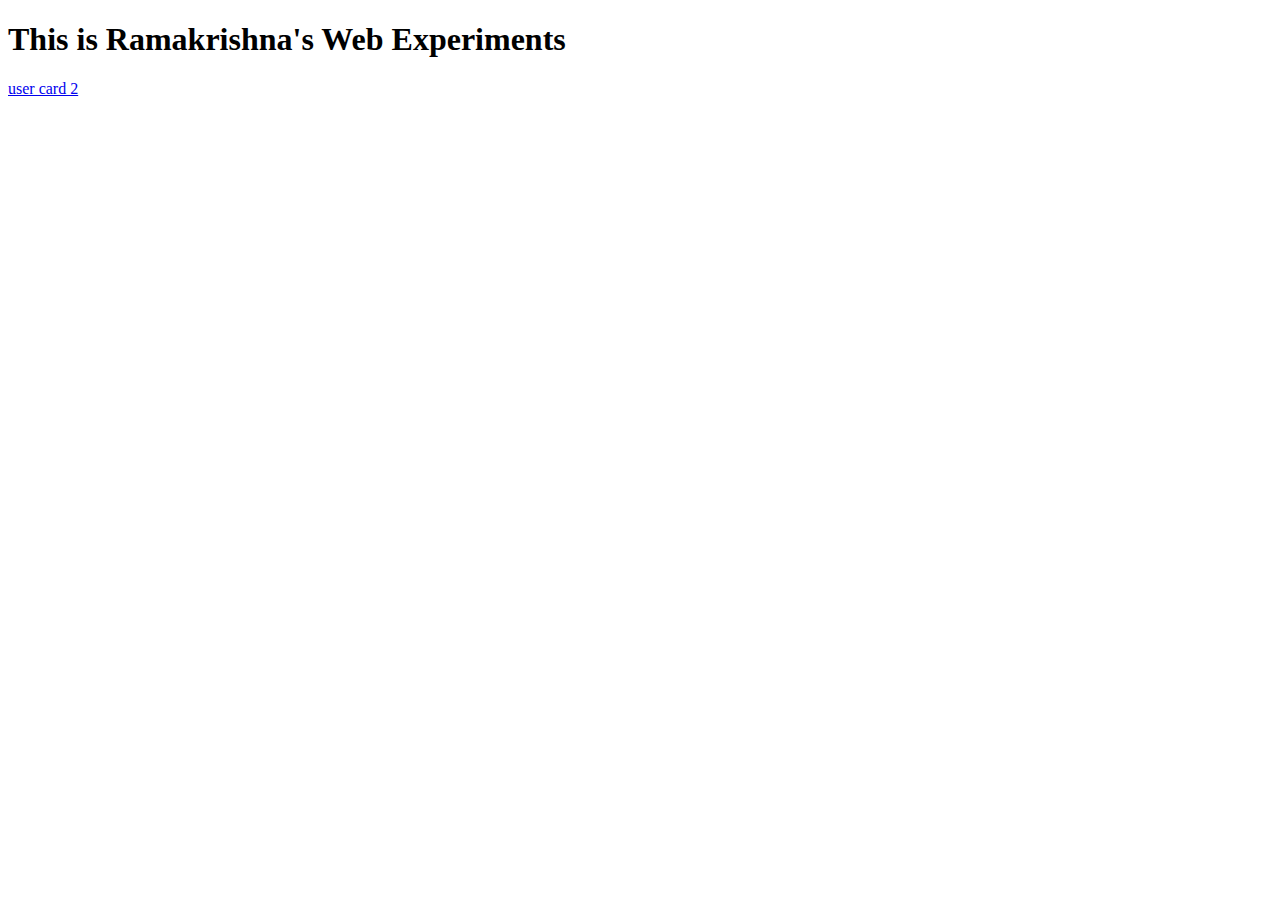
<file: index.html>
<!DOCTYPE html>
<html lang="en" >
<head>
    <meta charset="UTF-8">
    <meta name="viewport" content="width=device-width, initial-scale=1.0">
    <title>Document</title>
</head>
<body>
    <h1>This is Ramakrishna's Web Experiments</h1>
    <a href="user-card-2.html">user card 2</a>
</body>
</html>
</file>
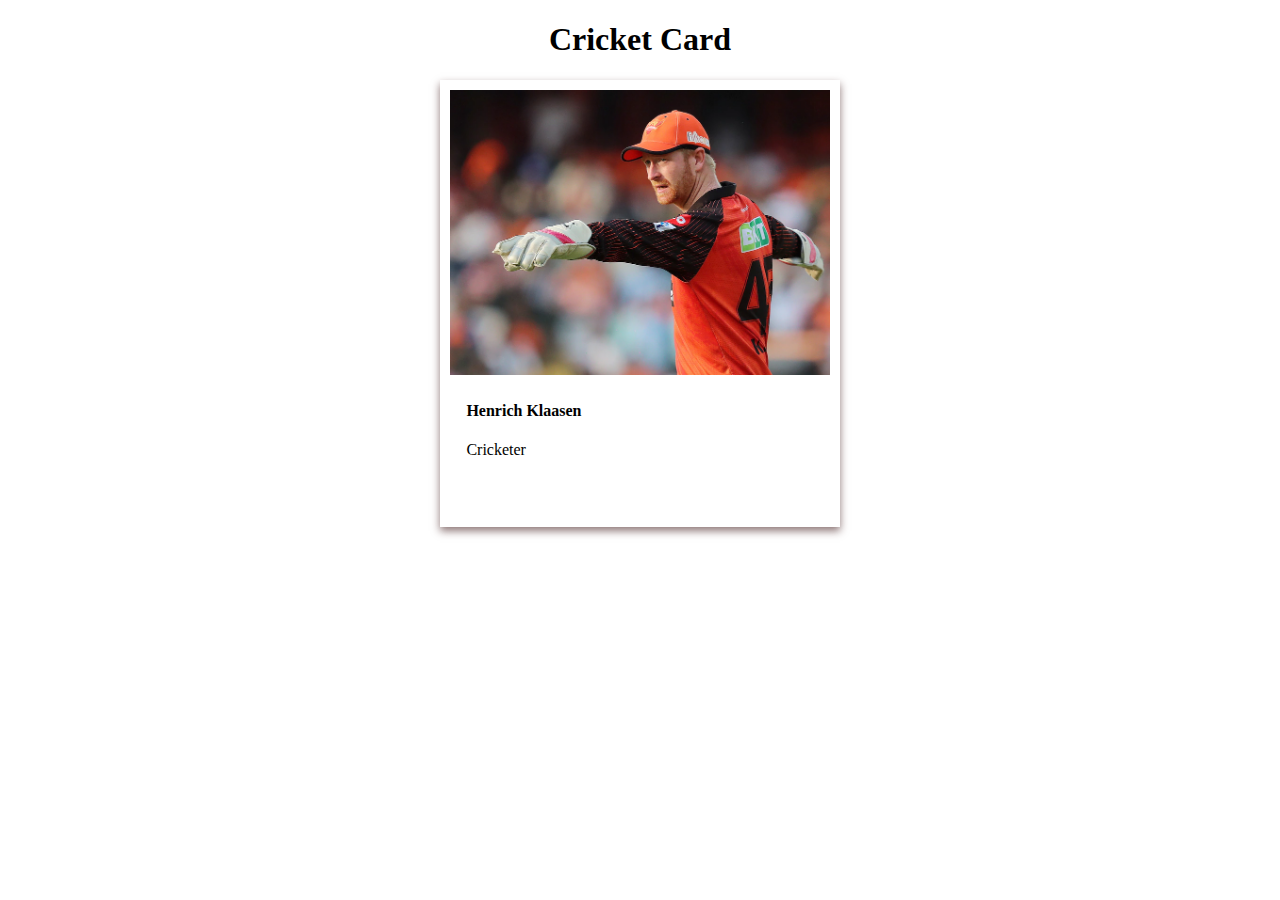
<file: user-card-1.html>
<!DOCTYPE html>
<html lang="en">
<head>
    <meta charset="UTF-8">
    <meta name="viewport" content="width=device-width, initial-scale=1.0">
    <title>Document</title>
    <style>
        .card {
    box-shadow: 0 4px 8px 0 rgba(63, 24, 24, 0.589);
    transition: 0.3s;
    width:30%;
    margin:auto;
    padding: 10px;
    padding-bottom: 50px;
  }
  
     .card:hover {
    box-shadow: 0 8px 16px 0 rgba(0,0,0,0.2);
    transform: scale(1.1);
  }
  .container {
    padding: 2px 16px;
  }
    </style>
</head>
<body>
    <h1 align="center">Cricket Card</h1>
    <div class="card">
        <img src="henrich.jpg" style="width:100%" class="center">
        <div class="container">
            <h4>
                <span id="personname">Henrich Klaasen</span>
            </h4>
            <p>Cricketer</p>
        </div>
    </div>
</body>
</html>
</file>
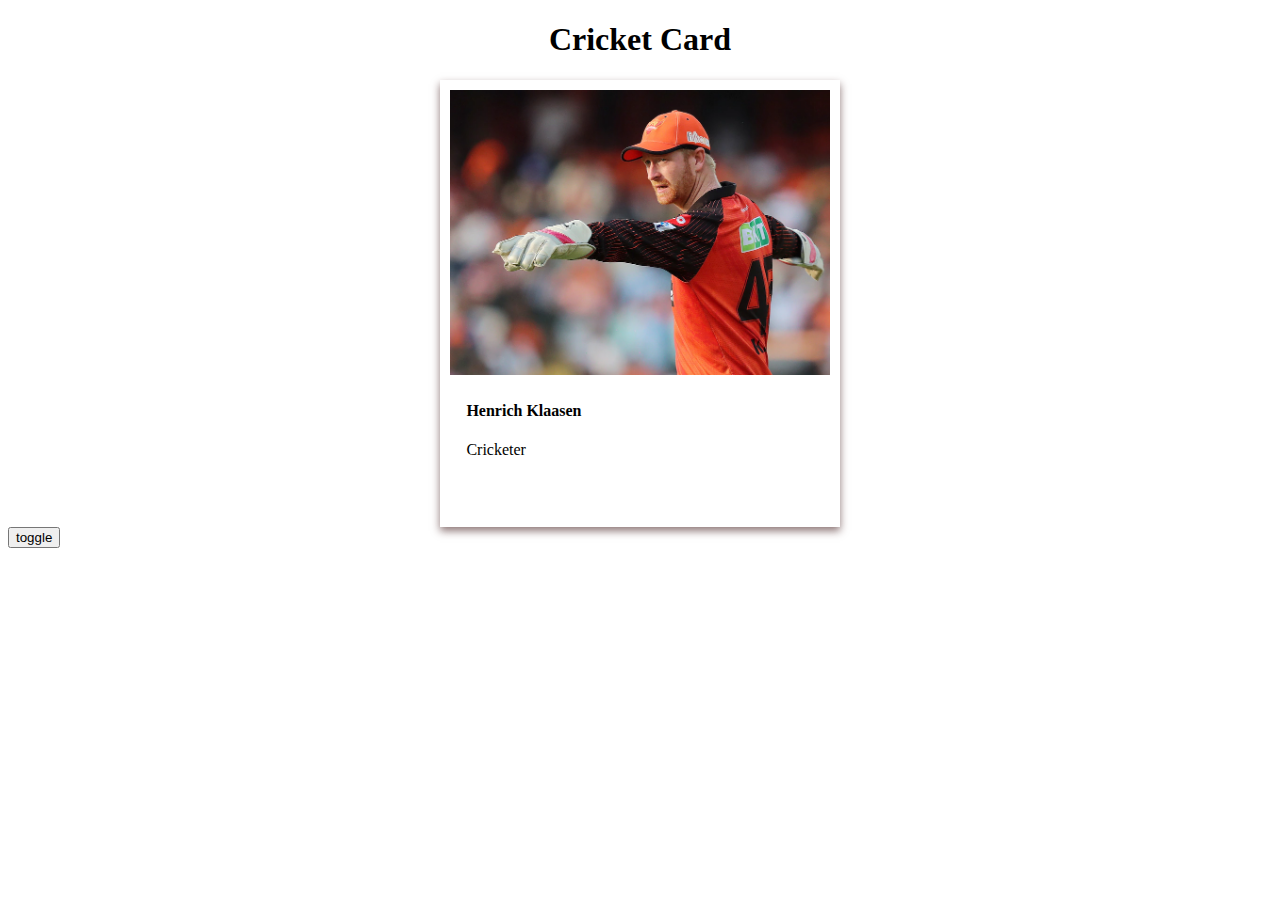
<file: user-card-2.html>
<!DOCTYPE html>
<html lang="en">
<head>
    <meta charset="UTF-8">
    <meta name="viewport" content="width=device-width, initial-scale=1.0">
    <title>Document</title>
    <style>
        .card {
    box-shadow: 0 4px 8px 0 rgba(63, 24, 24, 0.589);
    transition: 0.3s;
    width:30%;
    margin:auto;
    padding: 10px;
    padding-bottom: 50px;
  }
  
     .card:hover {
    box-shadow: 0 8px 16px 0 rgba(0,0,0,0.2);
    transform: scale(1.1);
  }
  .container {
    padding: 2px 16px;
  }
    </style>
</head>
<body>
    <h1 align="center">Cricket Card</h1>
    <div class="card">
        <img src="henrich.jpg" style="width:100%" class="center">
        <div class="container">
            <h4>
                <span id="personname">Henrich Klaasen</span>
            </h4>
            <p>Cricketer</p>
        </div>
    </div>
    <button
        id=""btntoggle"
        onclick="toggle()">toggle</button>
<script>
    function toggle(){
        alert("clicked toggle")
    }
</script>
</body>
</html>
</file>
